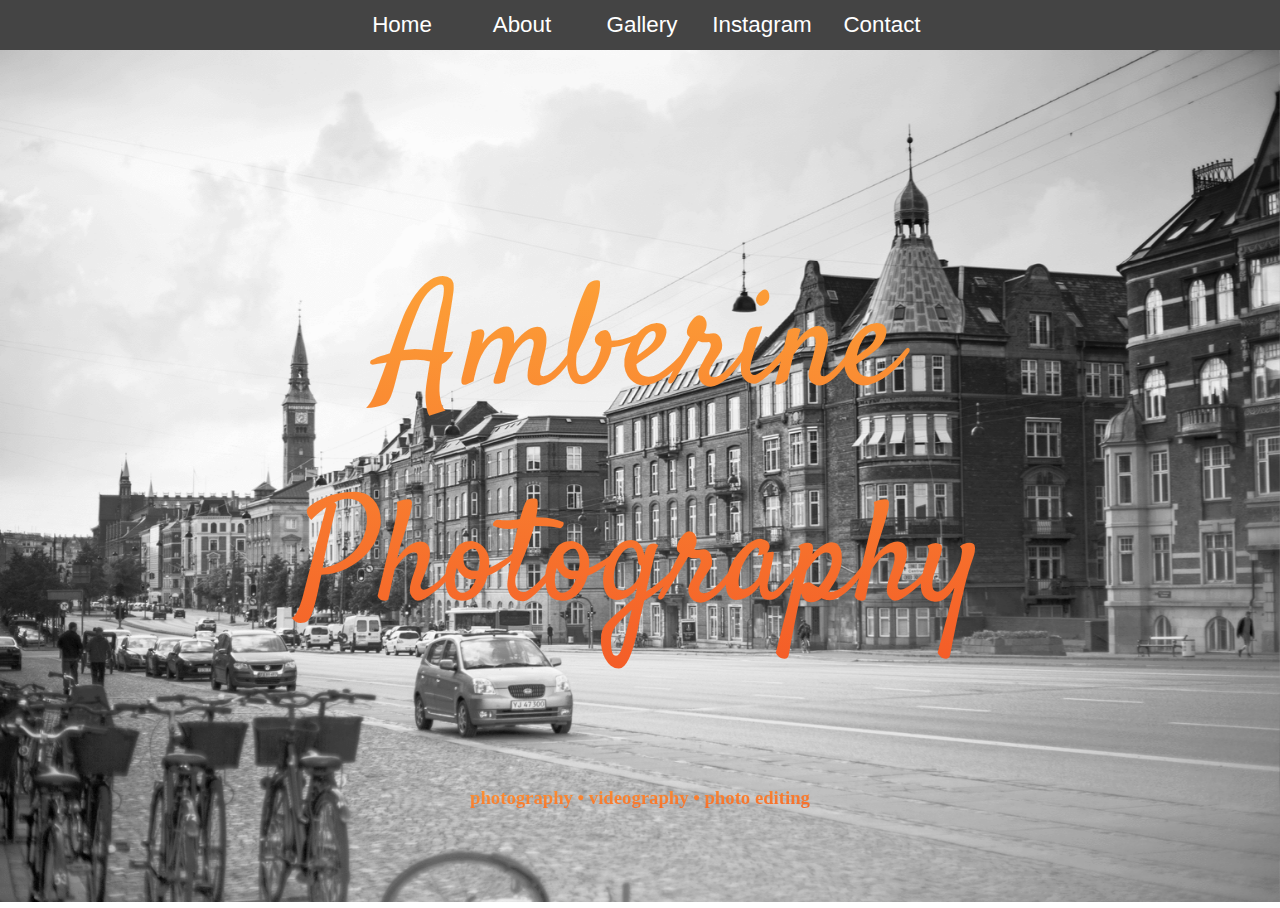
<file: index.html>
<!DOCTYPE html>
<html lang="en">
<head>
  <meta charset="UTF-8">
  <meta name="viewport" content="width=device-width, initial-scale=1.0">
  <title>Amberine Photography</title>
  <link rel="stylesheet" type="text/css" href="css/style.css">
  <link rel="stylesheet"
    href="https://cdnjs.cloudflare.com/ajax/libs/animate.css/3.5.2/animate.min.css"
    integrity="sha384-OHBBOqpYHNsIqQy8hL1U+8OXf9hH6QRxi0+EODezv82DfnZoV7qoHAZDwMwEJvSw"
    crossorigin="anonymous">
    <link href="https://fonts.googleapis.com/css?family=Satisfy" rel="stylesheet">
</head>
<body>
  <header>
    <div class="nav">
      <ul>
        <li class="home"><a href="index.html">Home</a></li>
        <li class="tutorials"><a href="about.html">About</a></li>
        <li class="about"><a href="gallery.html">Gallery</a></li>
        <li class="instagram"><a href="https://www.instagram.com/14snowflakes/">Instagram</a></li>
        <li class="contact"><a href="mailto:amberine@gmail.com">Contact</a></li>
      </ul>
    </div>
  </header>
  <main>
    <div id="main" class="container">
      <img src="assets/banner1.png" alt="face picture">
      <img src="assets/banner2.png" alt='woman'>
      <img src="assets/banner3.png" alt='blooming tree'>
      <img src="assets/banner4.png" alt="city view" >
        <div class="title animated zoomInDown">
          <h1 class=" site_title ">Amberine Photography</h1>
          <h3 class="site_title ">photography &bull; videography &bull; photo editing</h3>
        </div>
  </div>
  </main>
  <script></script>
</body>
</html>
</file>
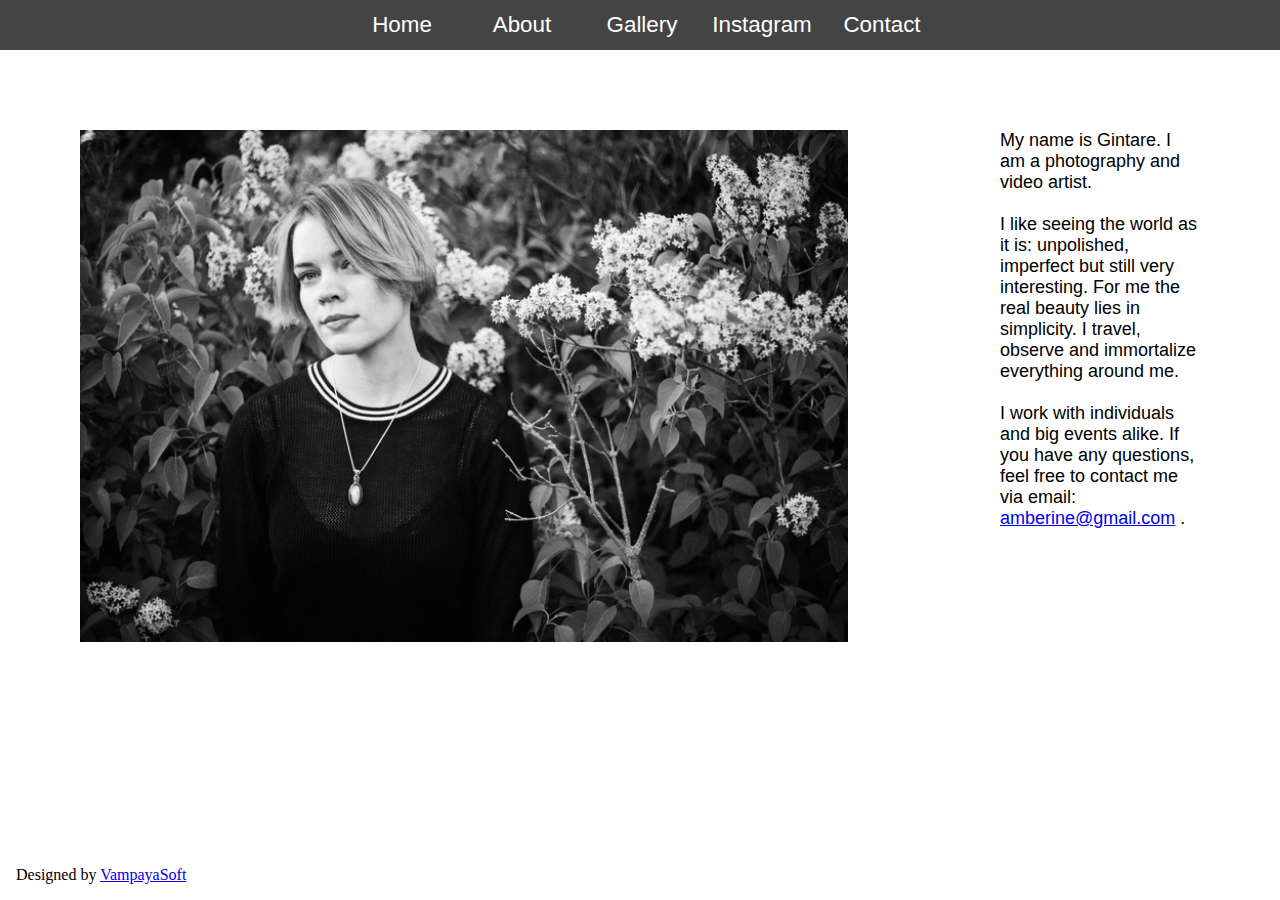
<file: about.html>
<html lang="en">
<head>
  <meta charset="UTF-8">
  <meta name="viewport" content="width=device-width, initial-scale=1.0">
  <title>Amberine Photography</title>
  <link rel="stylesheet" type="text/css" href="css/style.css">
  <link rel="stylesheet"
    href="https://cdnjs.cloudflare.com/ajax/libs/animate.css/3.5.2/animate.min.css"
    integrity="sha384-OHBBOqpYHNsIqQy8hL1U+8OXf9hH6QRxi0+EODezv82DfnZoV7qoHAZDwMwEJvSw"
    crossorigin="anonymous">
</head>
<body>
  <header>
    <div class="nav">
      <ul>
        <li class="home"><a href="index.html">Home</a></li>
        <li class="tutorials"><a href="about.html">About</a></li>
        <li class="about"><a href="gallery.html">Gallery</a></li>
        <li class="instagram"><a href="https://www.instagram.com/14snowflakes/">Instagram</a></li>
        <li class="contact"><a href='mailto:amberine@gmail.com'>Contact</a></li>
      </ul>
    </div>
  </header>
  <main role="main">
    <div class="about-div">
        <img class="animated slideInUp about-img" src="assets/self-portrait.png" alt="">
        <div class="animated slideInRight about-text">
          My name is Gintare. I am a photography and video artist.<br></br>
          I like seeing the world as it is: unpolished, imperfect but still very interesting. For me the real beauty lies in simplicity.
          I travel, observe and immortalize everything around me.<br></br>
          I work with individuals and big events alike. If you have any questions, feel free to contact me via email: <a href="mailto:amberine@gmail.com">amberine@gmail.com</a> .
        </div>
    </div>
  </main>
  <div class="footer">
      <p class="footer-p">Designed by <a href="http://zivile777.github.io">VampayaSoft</a></p>
  </div>
  <script></script>
</body>
</html>
</file>
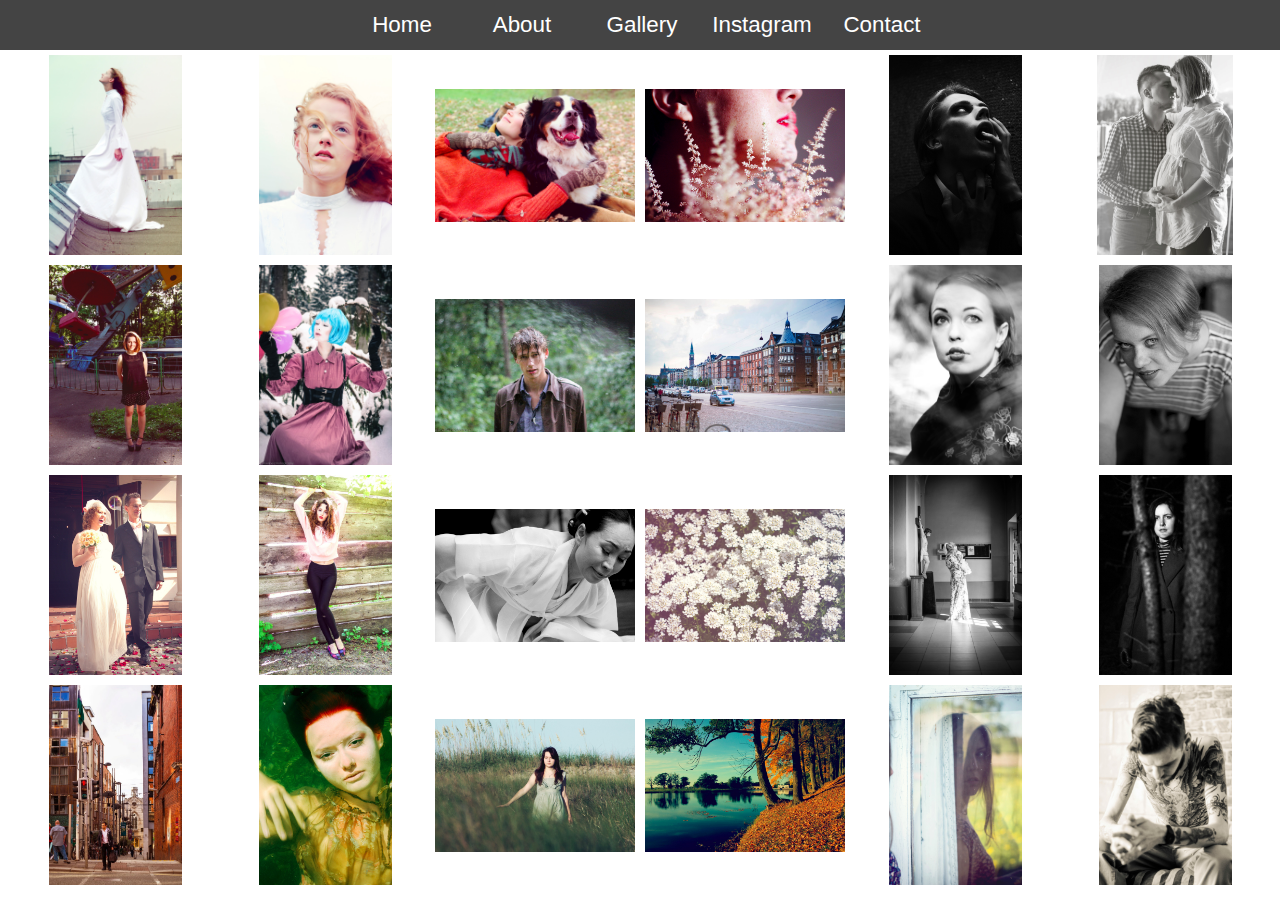
<file: gallery.html>
<!DOCTYPE html>
<html lang="en">
<head>
  <meta charset="UTF-8">
  <meta name="viewport" content="width=device-width, initial-scale=1.0">
  <title>Amberine Photography</title>
  <link rel="stylesheet" type="text/css" href="css/style.css">
  <script src="https://code.jquery.com/jquery-1.8.0.min.js"></script>
</head>
<body>
  <header>
    <div class="nav">
      <ul>
        <li class="home"><a href="index.html">Home</a></li>
        <li class="tutorials"><a href="about.html">About</a></li>
        <li class="about"><a href="gallery.html">Gallery</a></li>
        <li class="instagram"><a href="https://www.instagram.com/14snowflakes/">Instagram</a></li>
        <li class="contact"><a href="mailto:amberine@gmail.com">Contact</a></li>
      </ul>
    </div>
  </header>
  <main role="main">
    <div class="gallery">
  <div class="img-w">
    <img src="assets/gallery/1.jpg" alt="" /></div>
  <div class="img-w"><img src="assets/gallery/2.jpg" alt="" /></div>
  <div class="img-w"><img src="assets/gallery/3.jpg" alt="" /></div>
  <div class="img-w"><img src="assets/gallery/5.jpg" alt="" /></div>
  <div class="img-w"><img src="assets/gallery/4.jpg" alt="" /></div>
  <div class="img-w"><img src="assets/gallery/6.jpg" alt="" /></div>
  <div class="img-w"><img src="assets/gallery/7.jpg" alt="" /></div>
  <div class="img-w"><img src="assets/gallery/17.jpg" alt="" /></div>
  <div class="img-w"><img src="assets/gallery/15.jpg" alt="" /></div>
  <div class="img-w"><img src="assets/gallery/22.jpg" alt="" /></div>
  <div class="img-w"><img src="assets/gallery/11.jpg" alt="" /></div>
  <div class="img-w"><img src="assets/gallery/9.jpg" alt="" /></div>
  <div class="img-w"><img src="assets/gallery/13.jpg" alt="" /></div>
  <div class="img-w"><img src="assets/gallery/14.jpg" alt="" /></div>
  <div class="img-w"><img src="assets/gallery/12.jpg" alt="" /></div>
  <div class="img-w"><img src="assets/gallery/20.jpg" alt="" /></div>
  <div class="img-w"><img src="assets/gallery/8.jpg" alt="" /></div>
  <div class="img-w"><img src="assets/gallery/18.jpg" alt="" /></div>
  <div class="img-w"><img src="assets/gallery/19.jpg" alt="" /></div>
  <div class="img-w"><img src="assets/gallery/10.jpg" alt="" /></div>
  <div class="img-w"><img src="assets/gallery/23.jpg" alt="" /></div>
  <div class="img-w"><img src="assets/gallery/24.jpg" alt="" /></div>
  <div class="img-w"><img src="assets/gallery/21.jpg" alt="" /></div>
  <div class="img-w"><img src="assets/gallery/16.jpg" alt="" /></div>
</div>
  </main>
  <script>
  $(function() {
  $(".img-w").each(function() {
    $(this).wrap("<div class='img-c'></div>")
    let imgSrc = $(this).find("img").attr("src");
     $(this).css('background-image', 'url(' + imgSrc + ')');
  })


  $(".img-c").click(function() {
    let w = $(this).outerWidth()
    let h = $(this).outerHeight()
    let x = $(this).offset().left
    let y = $(this).offset().top


    $(".active").not($(this)).remove()
    let copy = $(this).clone();
    copy.insertAfter($(this)).height(h).width(w).delay(500).addClass("active")
    $(".active").css('top', y - 8);
    $(".active").css('left', x - 8);

      setTimeout(function() {
    copy.addClass("positioned")
  }, 0)

  })

})

$(document).on("click", ".img-c.active", function() {
  let copy = $(this)
  copy.removeClass("positioned active").addClass("postactive")
  setTimeout(function() {
    copy.remove();
  }, 500)
})
  </script>
</body>
</html>
</file>
<file: css/style.css>
.nav ul,body,html{padding:0;margin:0}body,html{height:100%}.nav ul{list-style:none;background-color:#444;text-align:center}.nav li{font-family:Oswald,sans-serif;font-size:1.2em;line-height:40px;height:40px;border-bottom:1px solid #888}.nav a{text-decoration:none;color:#fff;display:block;transition:.3s background-color}.nav a:hover{background-color:gray}@media screen and (min-width:600px){.title,h1{text-align:center}.gallery,.img-c{overflow:hidden}.nav li{width:120px;border-bottom:none;height:50px;line-height:50px;font-size:1.4em;display:inline-block;margin-right:-4px}.container{position:relative;width:100%;background-color:#444}img{position:fixed;width:100%;margin:0 auto}.title{padding:5rem;position:absolute}h1{font:100%/1.5;font-family:Satisfy,cursive;font-size:9rem;font-weight:100;line-height:1.5;padding:1rem}h3{font-family:Verdana}.site_title{color:#f35626;background-image:-webkit-linear-gradient(92deg,#f35626,#feab3a);-webkit-background-clip:text;-webkit-text-fill-color:transparent;-webkit-animation:hue 60s infinite linear}@-webkit-keyframes hue{from{-webkit-filter:hue-rotate(0)}to{-webkit-filter:hue-rotate(-360deg)}}@-webkit-keyframes imgFade{0%,100%,17%{opacity:1}25%,92%{opacity:0}}@-moz-keyframes imgFade{0%,100%,17%{opacity:1}25%,92%{opacity:0}}@-o-keyframes imgFade{0%,100%,17%{opacity:1}25%,92%{opacity:0}}@keyframes imgFade{0%,100%,17%{opacity:1}25%,92%{opacity:0}}.container img{-webkit-animation-name:imgFade;-webkit-animation-timing-function:ease-in-out;-webkit-animation-iteration-count:infinite;-webkit-animation-duration:8s;-moz-animation-name:imgFade;-moz-animation-timing-function:ease-in-out;-moz-animation-iteration-count:infinite;-moz-animation-duration:8s;-o-animation-name:imgFade;-o-animation-timing-function:ease-in-out;-o-animation-iteration-count:infinite;-o-animation-duration:8s;animation-name:imgFade;animation-timing-function:ease-in-out;animation-iteration-count:infinite;animation-duration:8s}.container img:nth-of-type(1){-webkit-animation-delay:6s;-moz-animation-delay:6s;-o-animation-delay:6s;animation-delay:6s}.container img:nth-of-type(2){-webkit-animation-delay:4s;-moz-animation-delay:4s;-o-animation-delay:4s;animation-delay:4s}.container img:nth-of-type(3){-webkit-animation-delay:2s;-moz-animation-delay:2s;-o-animation-delay:2s;animation-delay:2s}.container img:nth-of-type(4){-webkit-animation-delay:0;-moz-animation-delay:0;-o-animation-delay:0;animation-delay:0}.gallery{display:flex;flex-direction:row;flex-wrap:wrap;justify-content:center;align-content:center;align-items:center;margin:auto;border-radius:3px;max-width:1268px}.img-c{width:200px;height:200px;float:left;position:relative;margin:5px}.img-w{position:absolute;width:100%;height:100%;background-size:contain;background-position:center;background-repeat:no-repeat;cursor:pointer;transition:transform ease-in-out .3s}.img-w img{display:none}.img-c{transition:width ease .4s,height ease 350ms,left cubic-bezier(.4,0,.2,1) 420ms,top cubic-bezier(.4,0,.2,1) 420ms}.img-c:hover .img-w{transform:scale(1.08);transition:transform cubic-bezier(.4,0,.2,1) 450ms}.img-c.active{width:100%!important;height:100%!important;position:absolute;z-index:2}.img-c.postactive{position:absolute;z-index:2;pointer-events:none}.img-c.active.positioned{left:0!important;top:0!important;transition-delay:50ms}.about-div{height:30rem;min-width:700px;max-width:1280px;margin:0 auto;position:relative}.about-img,.about-text,.footer{position:absolute}.about-img{max-width:60%;z-index:1;padding:5rem}.about-text{max-width:200px;right:0;z-index:2;padding:5rem;font-family:Arial;font-size:18px}.footer{bottom:0;margin-left:1rem;font-family:Verdana}}
</file>
